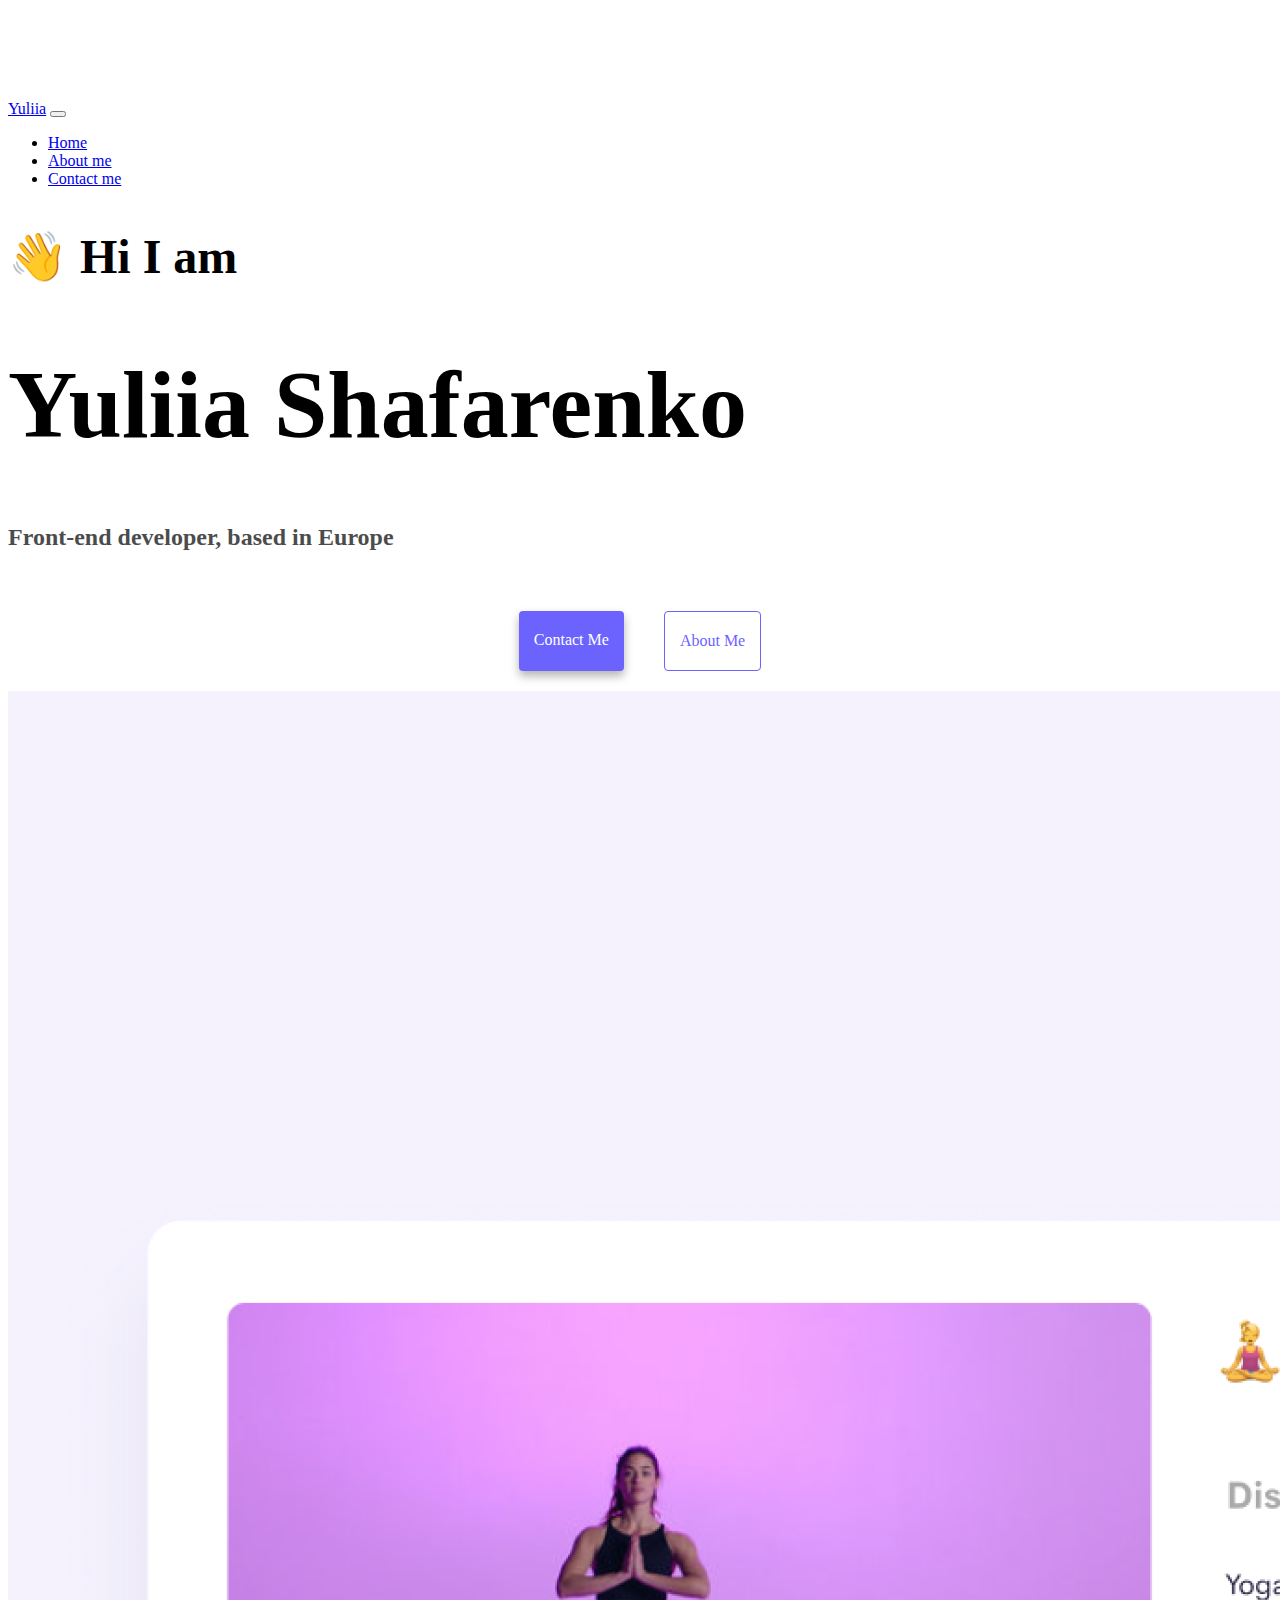
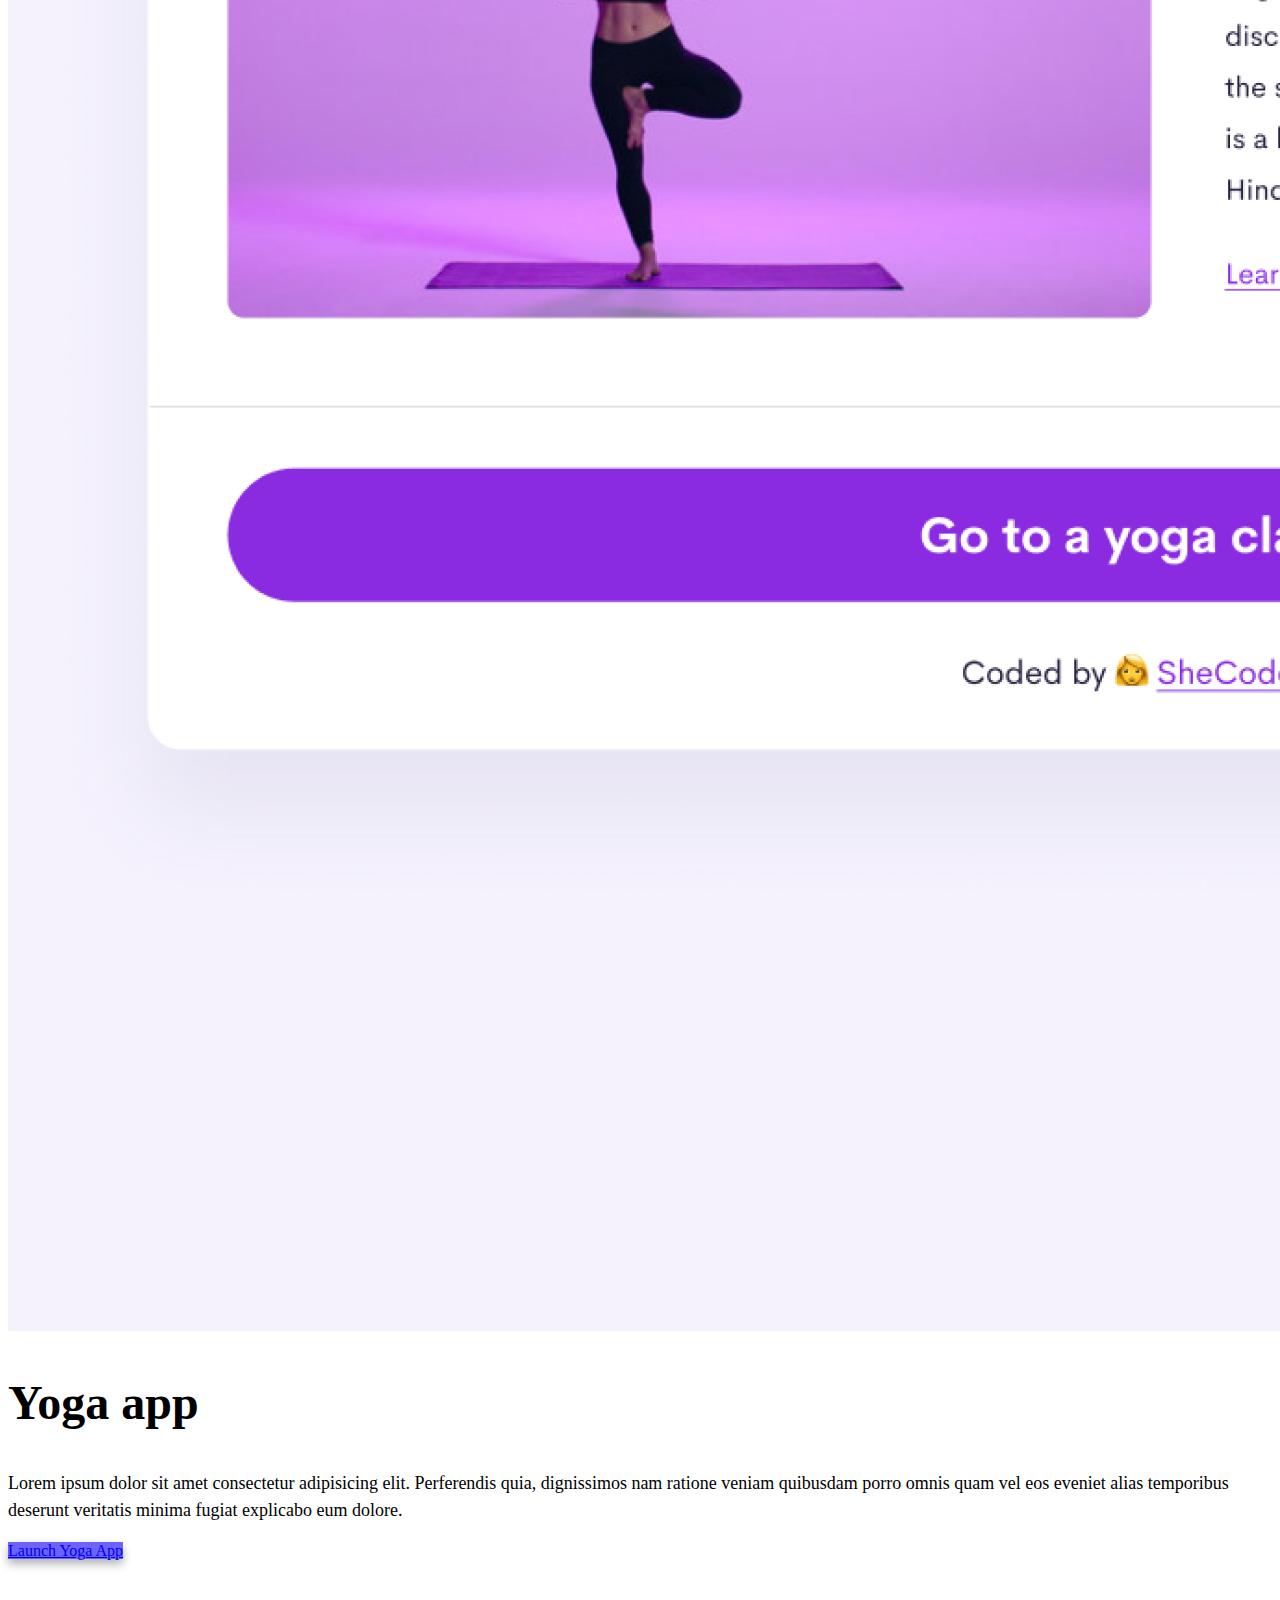
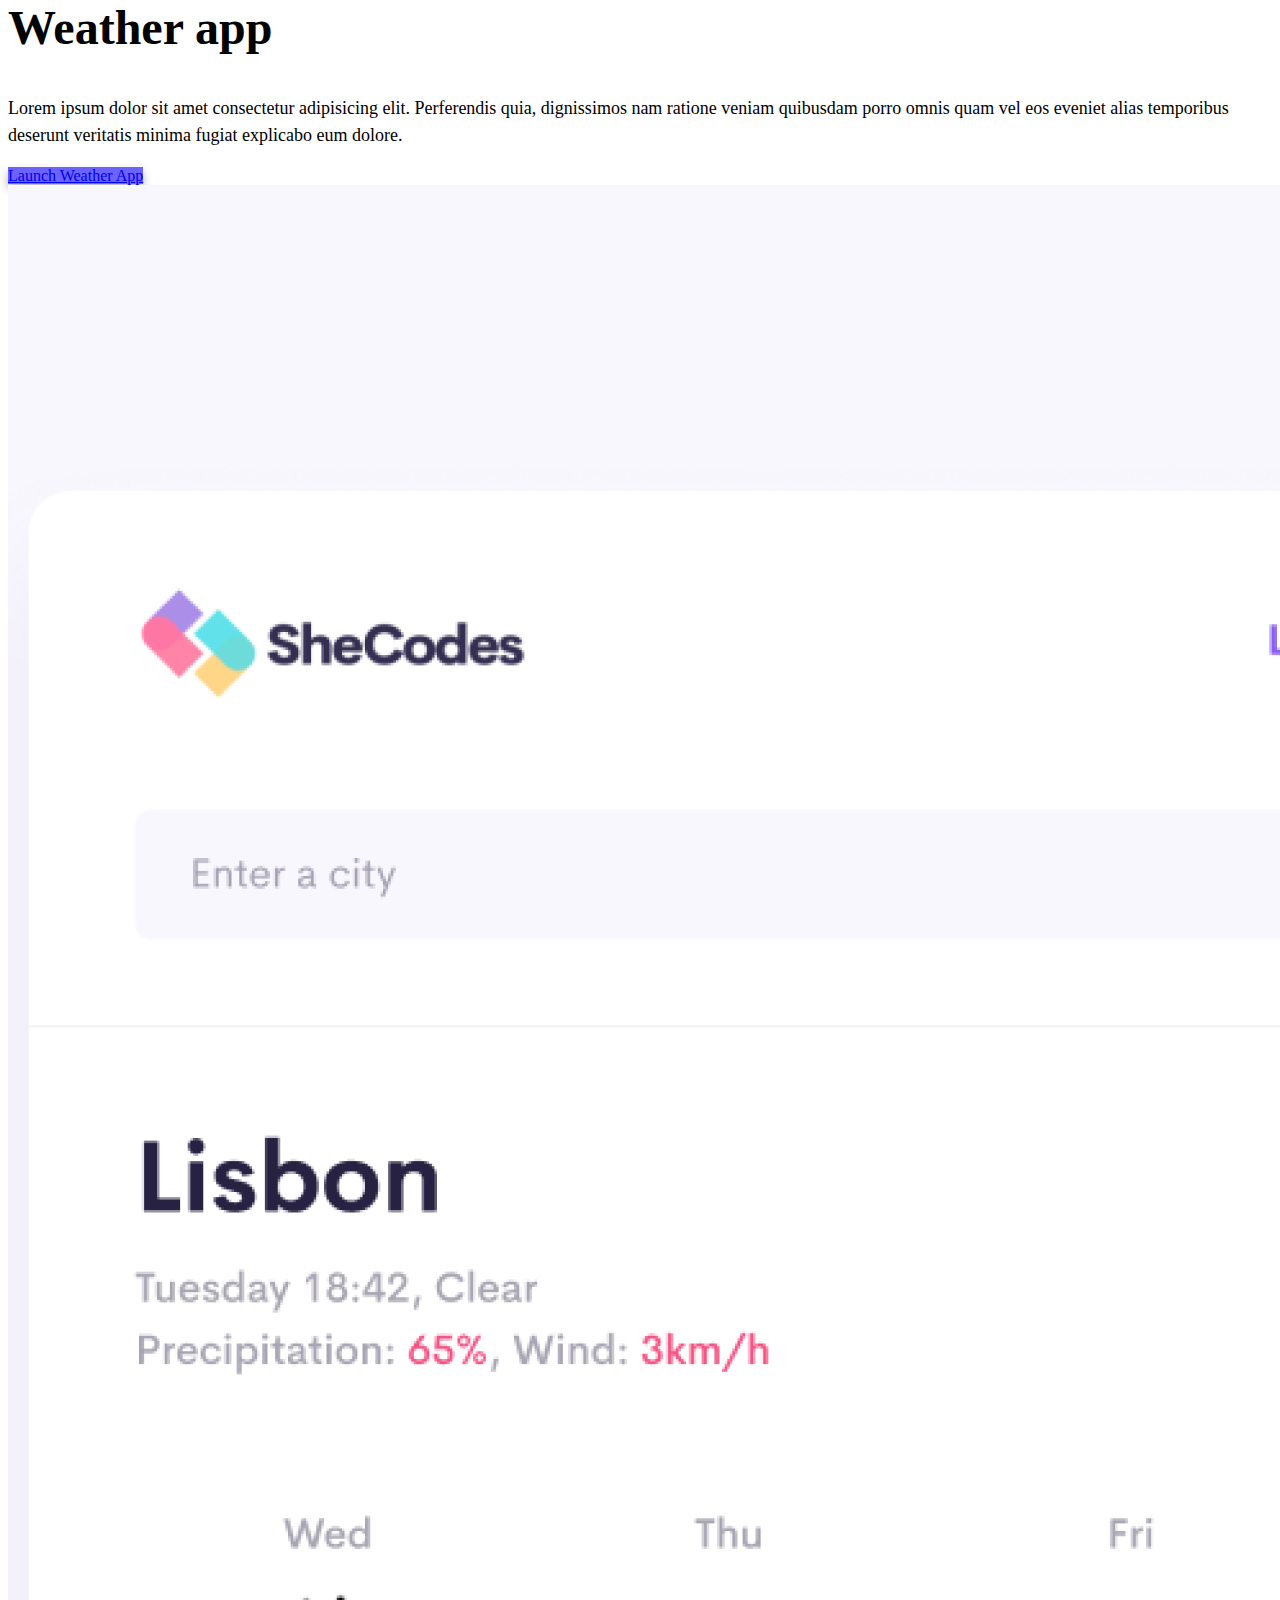
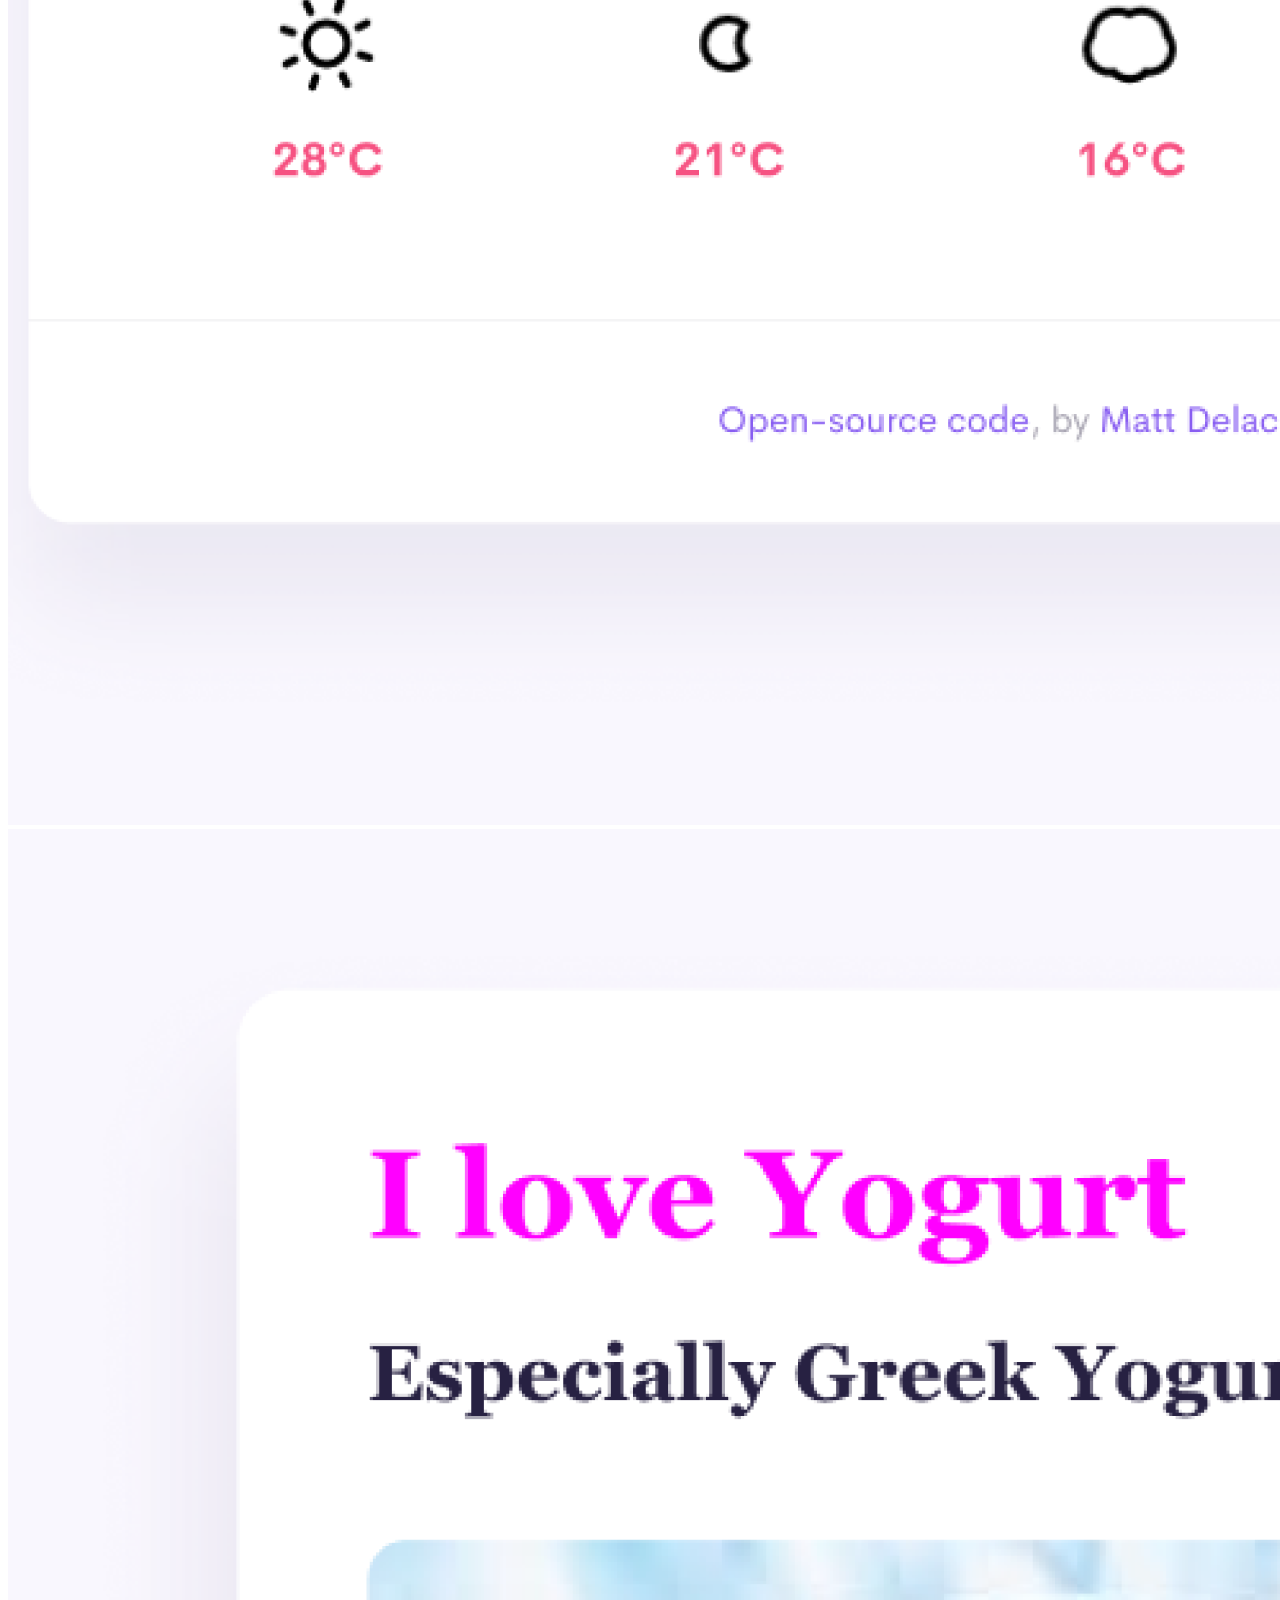
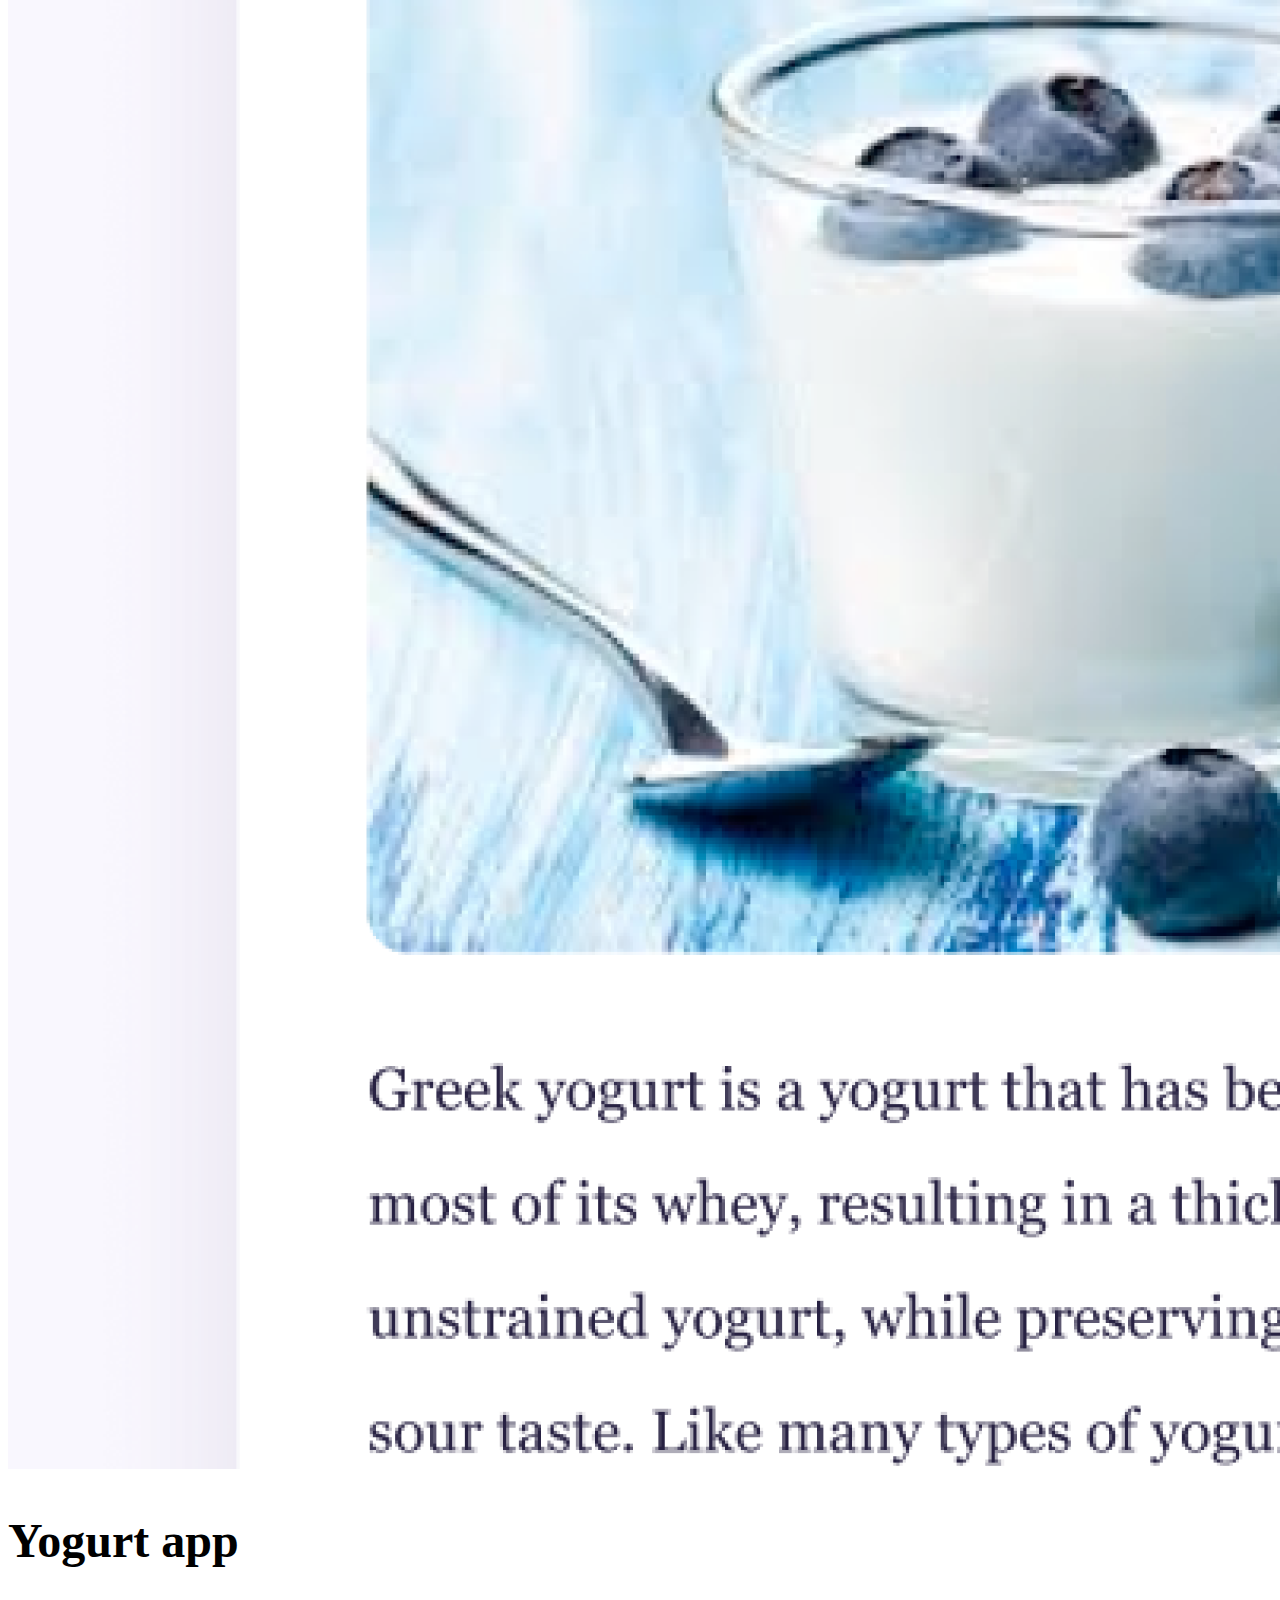
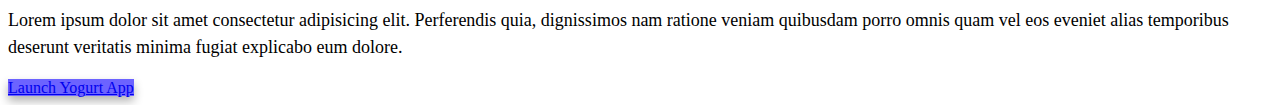
<file: index.html>
<!DOCTYPE html>
<html lang="en">
  <head>
    <meta charset="UTF-8" />
    <meta http-equiv="X-UA-Compatible" content="IE=edge" />
    <meta name="viewport" content="width=device-width, initial-scale=1.0" />
    <meta name="description" content="Front-end developer Yuliia Shafarenko living in Kyiv, Ukraine">
    <title>Front-end developer - Yuliia Shafarenko</title>
    <link
      href="https://cdn.jsdelivr.net/npm/bootstrap@5.2.0/dist/css/bootstrap.min.css"
      rel="stylesheet"
      integrity="sha384-gH2yIJqKdNHPEq0n4Mqa/HGKIhSkIHeL5AyhkYV8i59U5AR6csBvApHHNl/vI1Bx"
      crossorigin="anonymous"
    />
    <link rel="stylesheet" href="style.css" />
    <!-- JavaScript Bundle with Popper -->
    <script
      src="https://cdn.jsdelivr.net/npm/bootstrap@5.2.0/dist/js/bootstrap.bundle.min.js"
      integrity="sha384-A3rJD856KowSb7dwlZdYEkO39Gagi7vIsF0jrRAoQmDKKtQBHUuLZ9AsSv4jD4Xa"
      crossorigin="anonymous"
    ></script>
  </head>
  <body>
    <nav class="navbar navbar-expand-lg bg-light fixed-top mb-5">
      <div class="container">
        <a class="navbar-brand" href="index.html">Yuliia</a>
        <button
          class="navbar-toggler"
          type="button"
          data-bs-toggle="collapse"
          data-bs-target="#navbarNav"
          aria-controls="navbarNav"
          aria-expanded="false"
          aria-label="Toggle navigation"
        >
          <span class="navbar-toggler-icon"></span>
        </button>
        <div class="collapse navbar-collapse" id="navbarNav">
          <ul class="navbar-nav">
            <li class="nav-item">
              <a class="nav-link active" aria-current="page" href="index.html"
                >Home</a
              >
            </li>
            <li class="nav-item">
              <a class="nav-link" href="about.html">About me</a>
            </li>
            <li class="nav-item">
              <a class="nav-link" href="about.html#contact">Contact me</a>
            </li>
          </ul>
        </div>
      </div>
    </nav>
    <h2 class="text-center">👋 Hi I am</h2>
    <h1 class="text-center">Yuliia Shafarenko</h1>
    <h3 class="text-center">Front-end developer, based in Europe</h3>
    <div class="navigation-links mb-5">
      <a href="about.html#contact" class="contact-link" title="Contact me">Contact me</a>
      <a href="about.html" class="about-link" title="Examples of my projects">About me</a>
    </div>
    <div class="container">
      <div class="row">
        <div class="col-sm-6">
          <img
            src="images/yoga.png"
            alt="My yoga project"
            title="Yoga project photo"
            class="img-fluid rounded d-none d-sm-block"
          />
        </div>
        <div class="col-sm-6">
          <h2 class="mb-3">Yoga app</h2>
          <p>
            Lorem ipsum dolor sit amet consectetur adipisicing elit. Perferendis
            quia, dignissimos nam ratione veniam quibusdam porro omnis quam vel
            eos eveniet alias temporibus deserunt veritatis minima fugiat
            explicabo eum dolore.
          </p>
          <a href="#" class="btn btn-primary p-3 mb-5" id="project-button"
            >Launch yoga app</a
          >
        </div>
      </div>
    </div>
    <div class="container">
      <div class="row">
        <div class="col-sm-6">
          <h2 class="mb-3">Weather app</h2>
          <p>
            Lorem ipsum dolor sit amet consectetur adipisicing elit. Perferendis
            quia, dignissimos nam ratione veniam quibusdam porro omnis quam vel
            eos eveniet alias temporibus deserunt veritatis minima fugiat
            explicabo eum dolore.
          </p>
          <a href="#" class="btn btn-primary p-3 mb-5" id="project-button"
            >Launch weather app</a
          >
        </div>
        <div class="col-sm-6">
          <img
            src="images/weather.png"
            alt="My weather project"
            title="Weather project photo"
            class="img-fluid rounded d-none d-sm-block"
          />
        </div>
      </div>
    </div>
    <div class="container mb-5">
      <div class="row">
        <div class="col-sm-6">
          <img
            src="images/yogurt.png"
            alt="My yogurt project"
            title="Yogurt project photo"
            class="img-fluid rounded d-none d-sm-block"
          />
        </div>
        <div class="col-sm-6">
          <h2 class="mb-3">Yogurt app</h2>
          <p>
            Lorem ipsum dolor sit amet consectetur adipisicing elit. Perferendis
            quia, dignissimos nam ratione veniam quibusdam porro omnis quam vel
            eos eveniet alias temporibus deserunt veritatis minima fugiat
            explicabo eum dolore.
          </p>
          <a href="#" class="btn btn-primary p-3 mb-5" id="project-button"
            >Launch yogurt app</a
          >
        </div>
      </div>
    </div>
  </body>
</html>
</file>
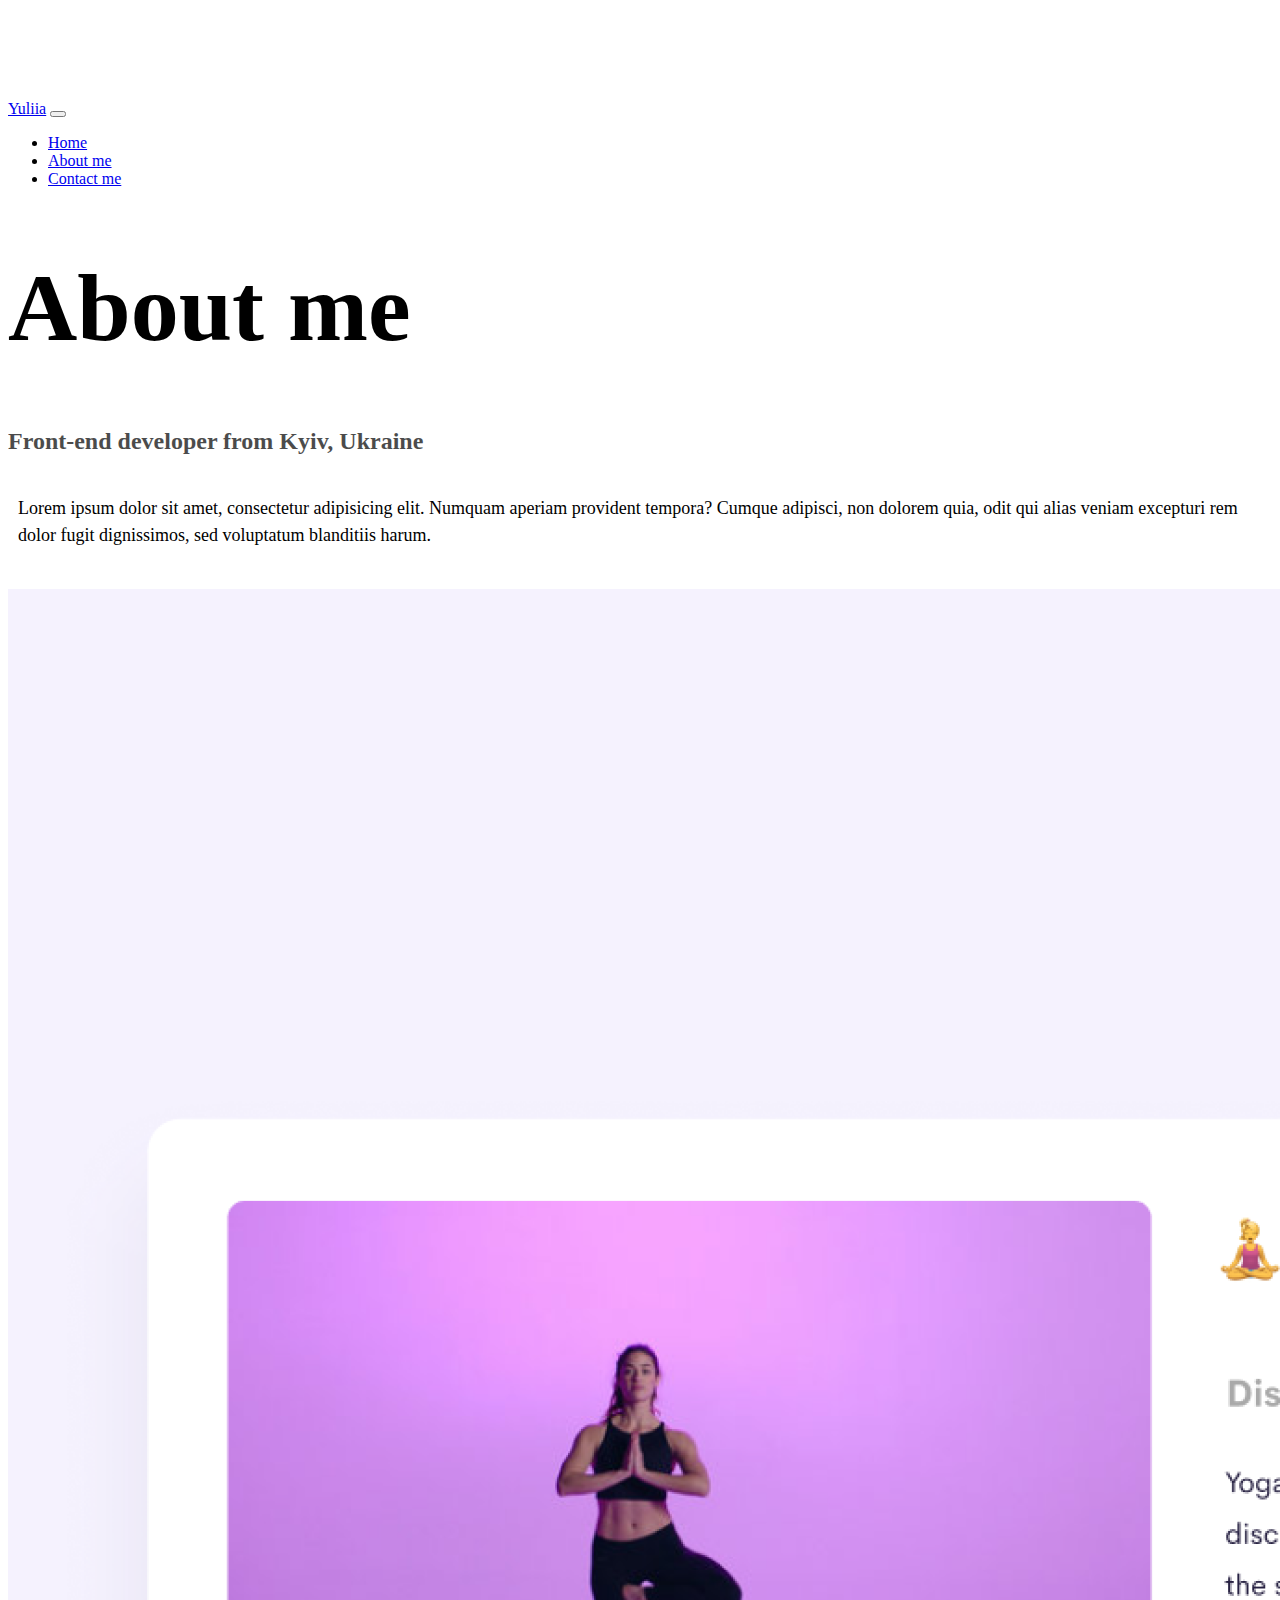
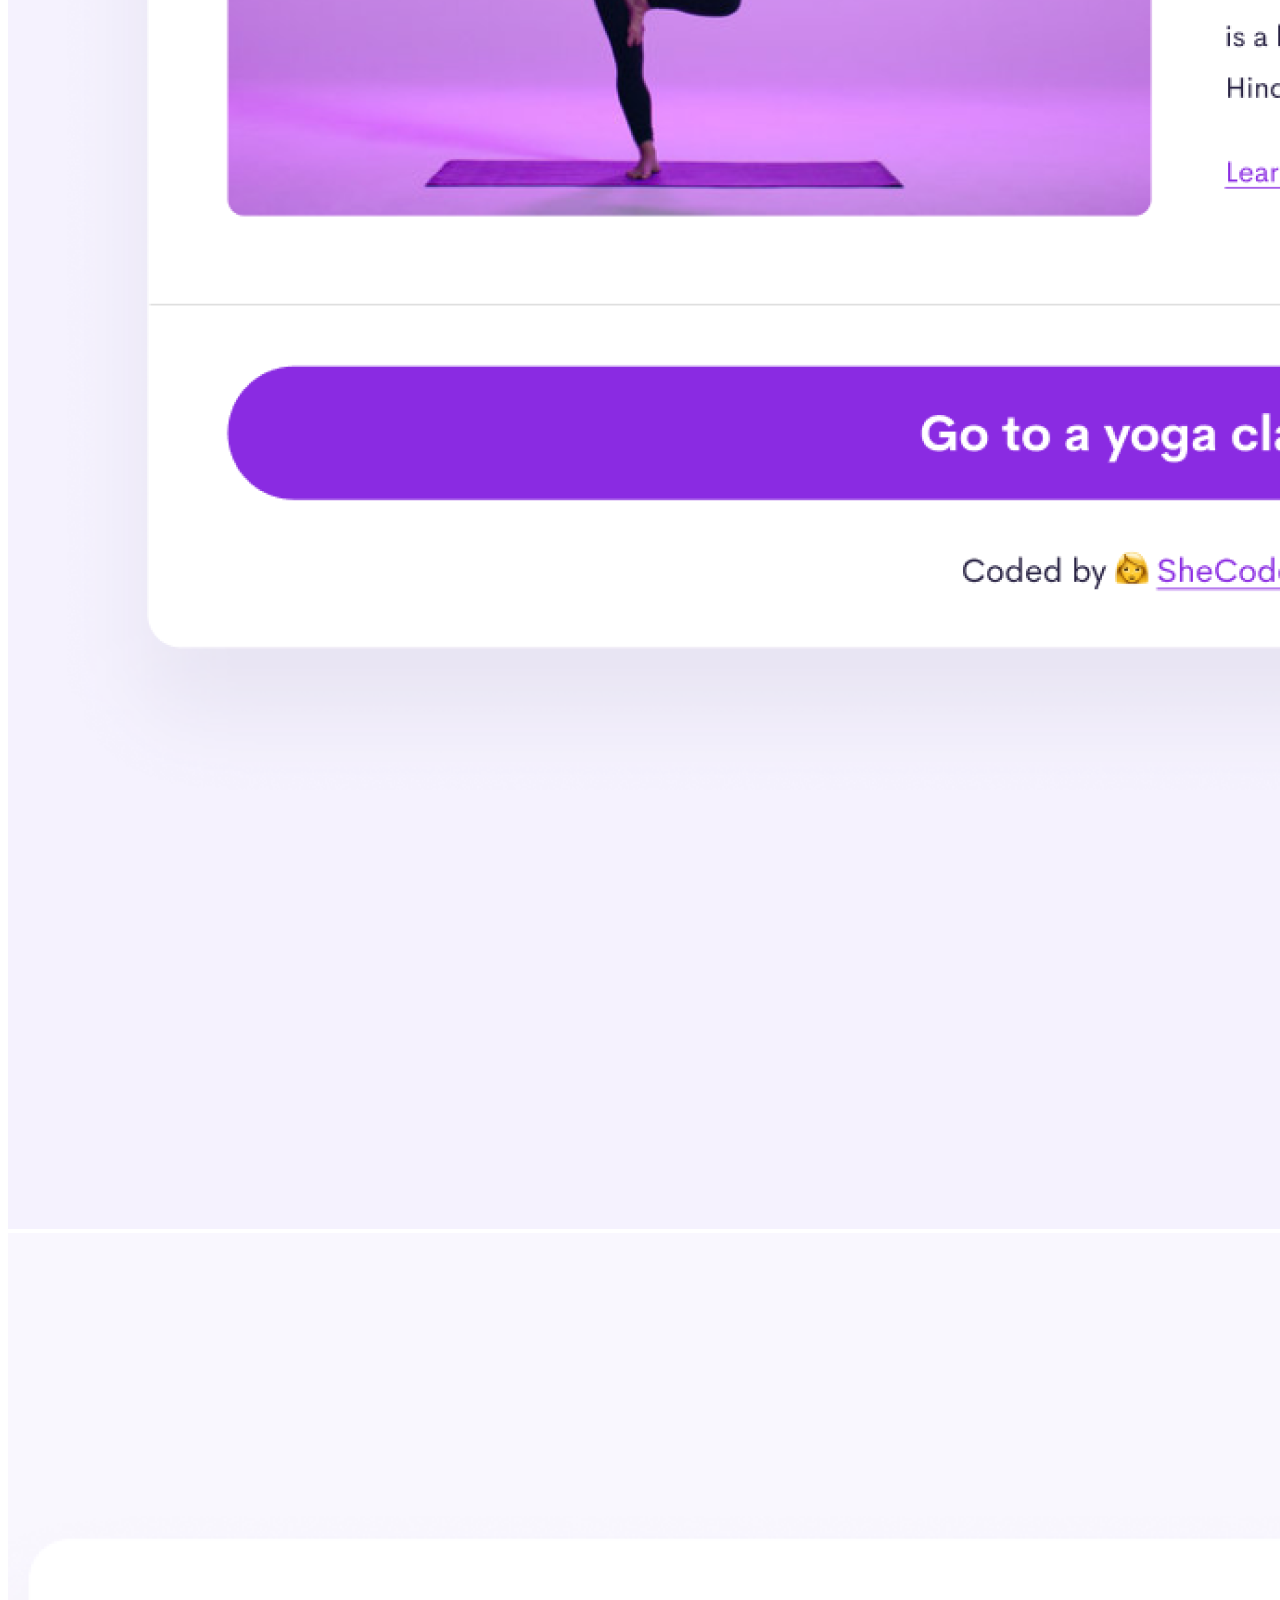
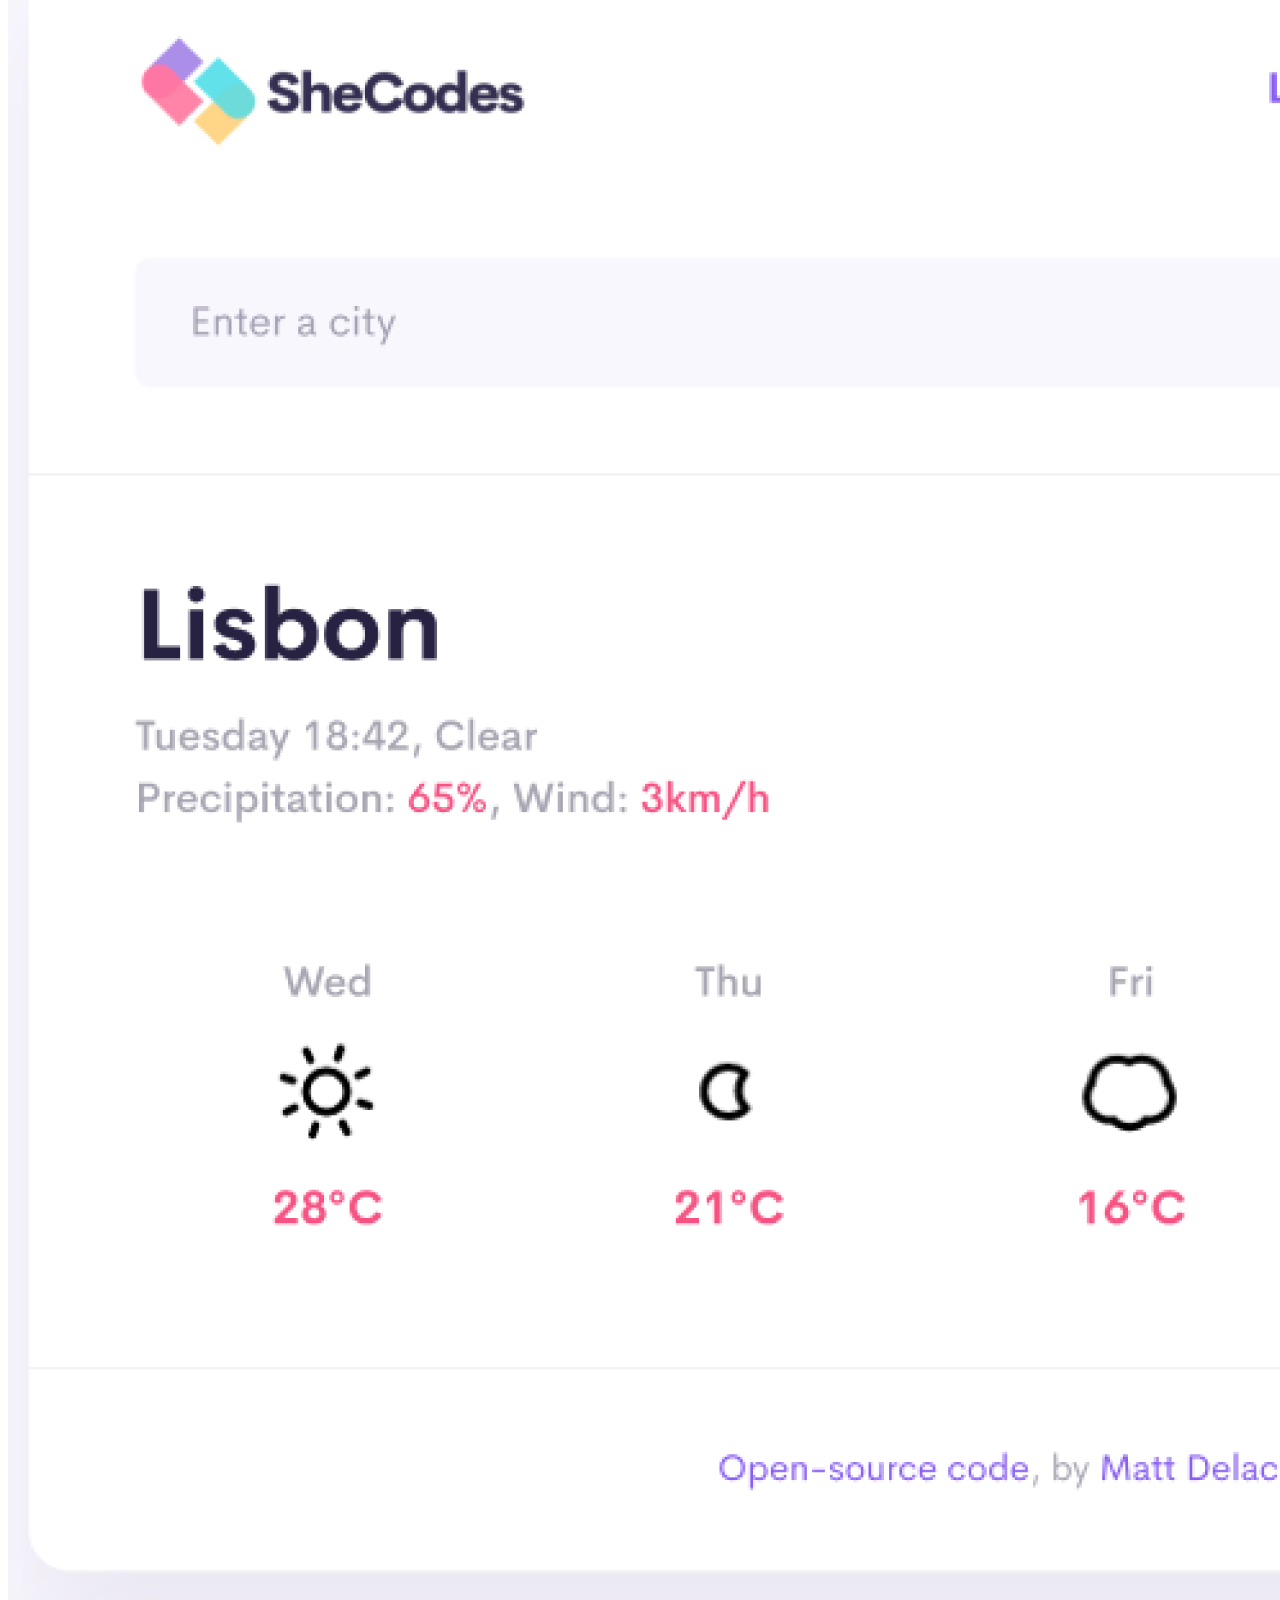
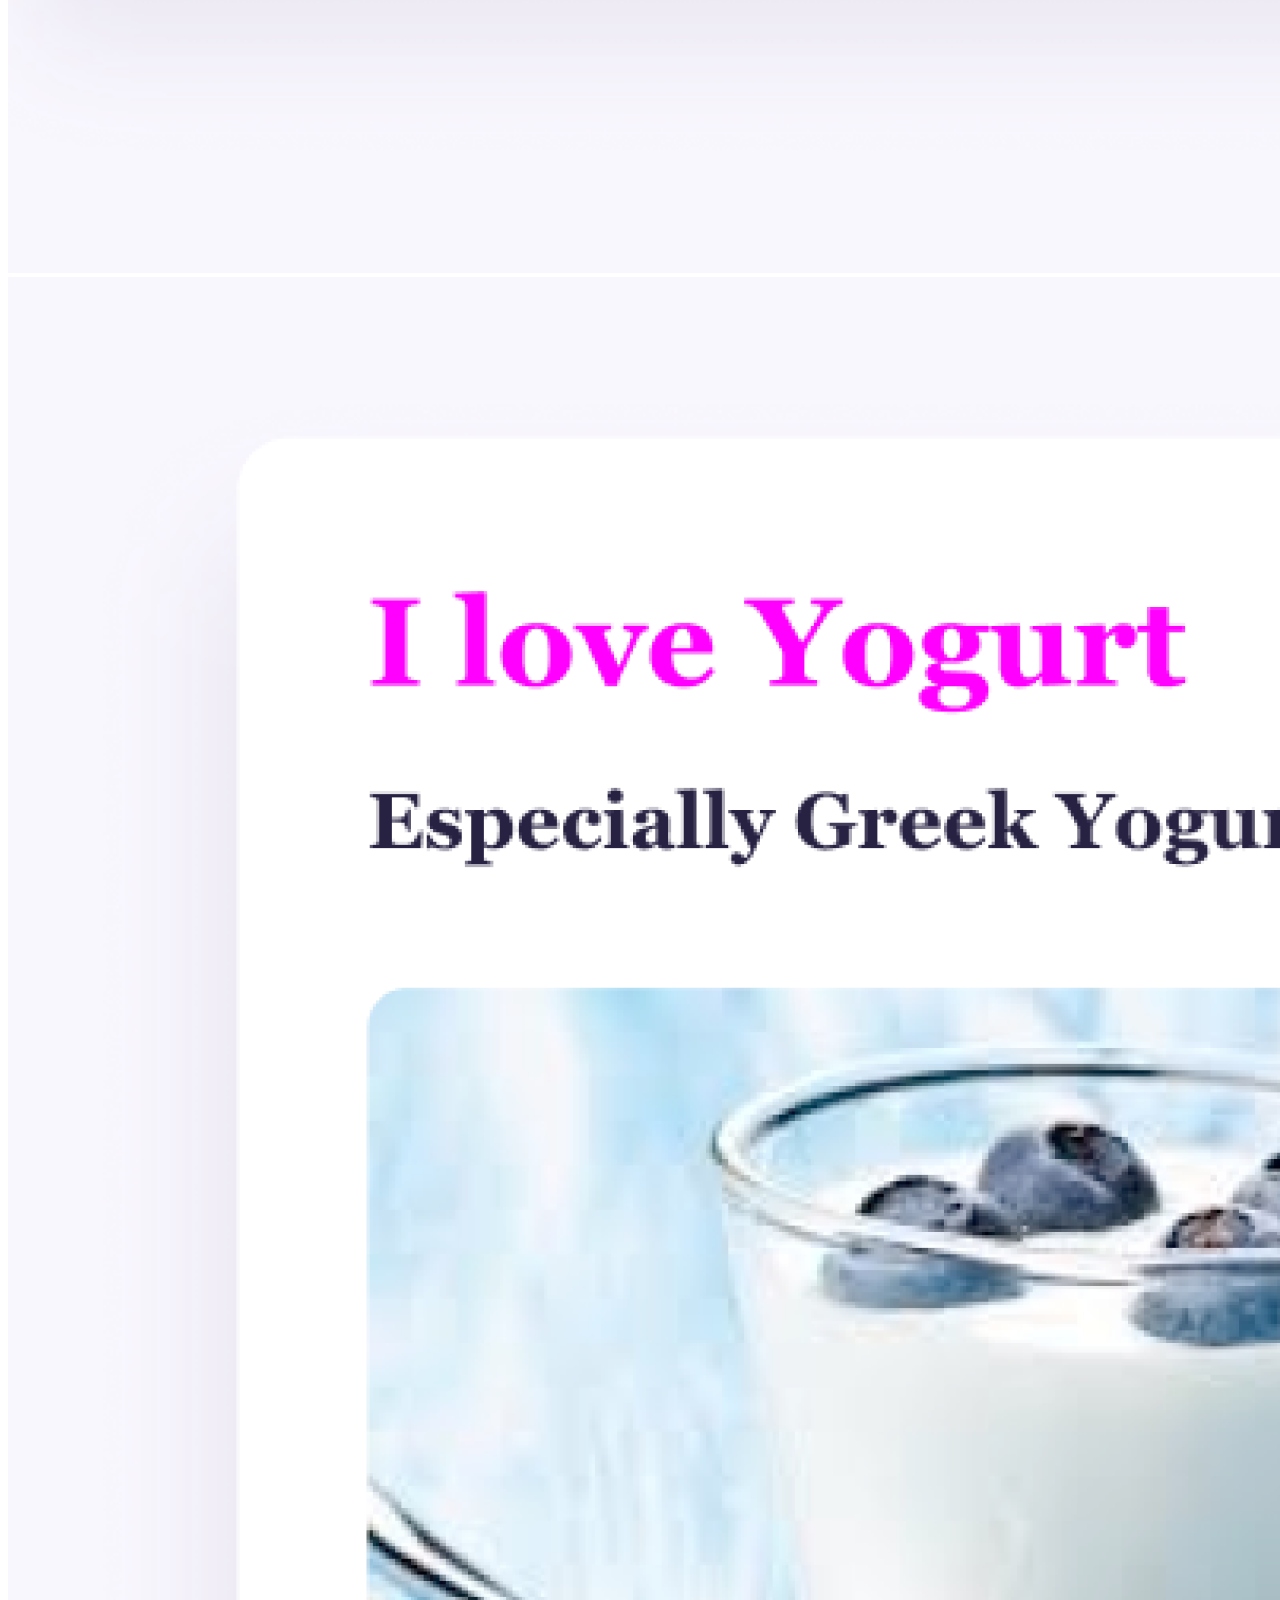
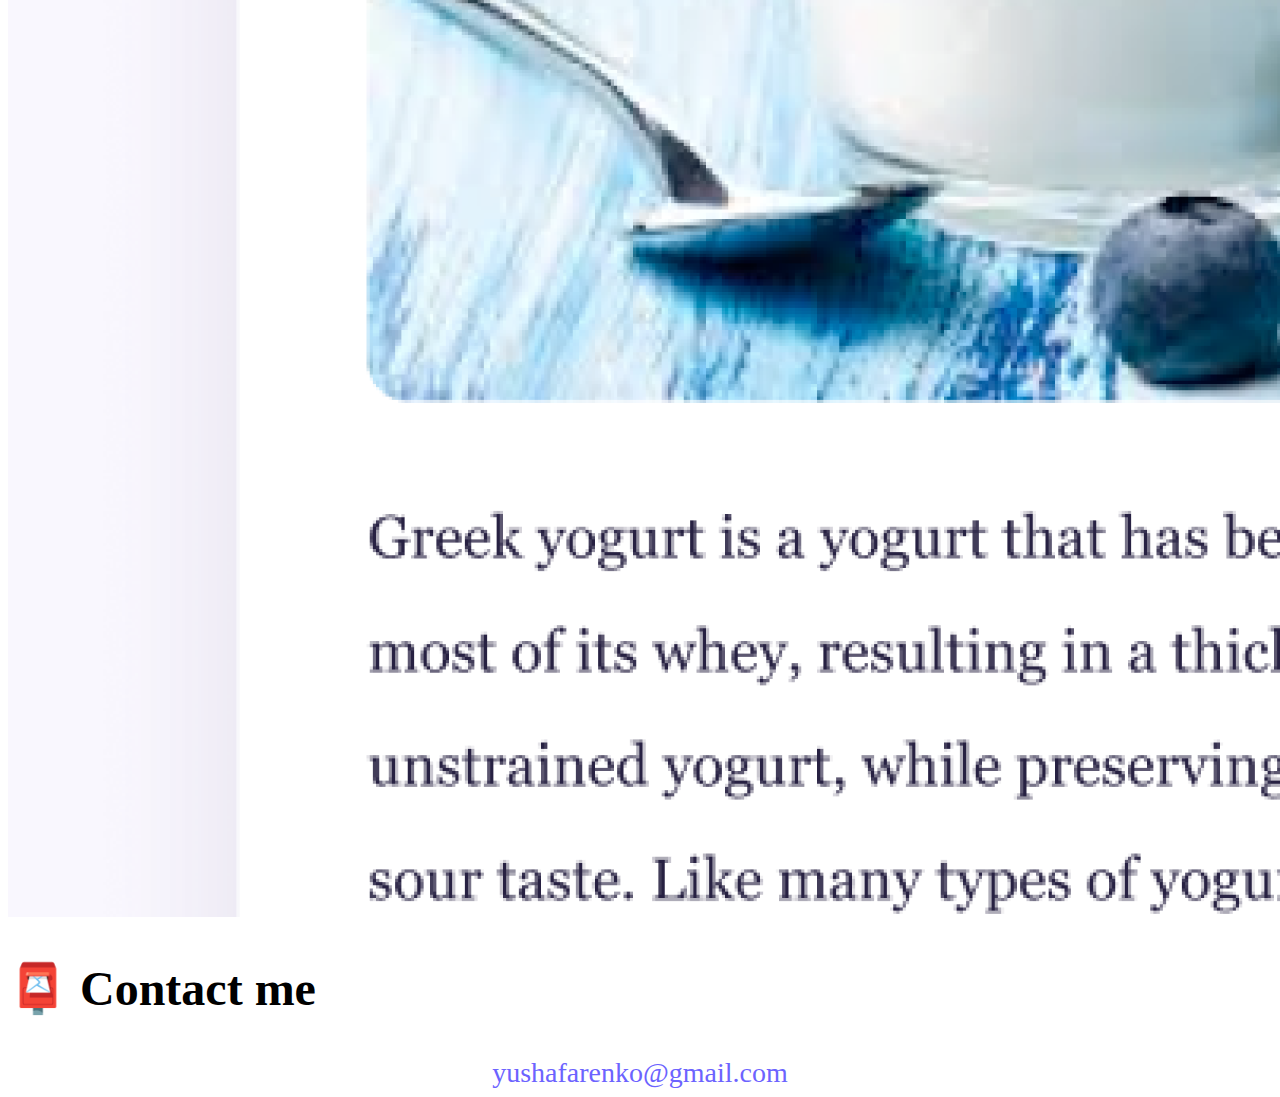
<file: about.html>
<!DOCTYPE html>
<html lang="en">
  <head>
    <meta charset="UTF-8" />
    <meta http-equiv="X-UA-Compatible" content="IE=edge" />
    <meta name="viewport" content="width=device-width, initial-scale=1.0" />
    <meta name="description" content="About front-end developer Yuliia Shafarenko living in Kyiv, Ukraine">
    <link
      href="https://cdn.jsdelivr.net/npm/bootstrap@5.2.0/dist/css/bootstrap.min.css"
      rel="stylesheet"
      integrity="sha384-gH2yIJqKdNHPEq0n4Mqa/HGKIhSkIHeL5AyhkYV8i59U5AR6csBvApHHNl/vI1Bx"
      crossorigin="anonymous"
    />
    <link rel="stylesheet" href="style.css" />
    <script
      src="https://cdn.jsdelivr.net/npm/bootstrap@5.2.0/dist/js/bootstrap.bundle.min.js"
      integrity="sha384-A3rJD856KowSb7dwlZdYEkO39Gagi7vIsF0jrRAoQmDKKtQBHUuLZ9AsSv4jD4Xa"
      crossorigin="anonymous"
    ></script>
    <title>About Yuliia Shafarenko - front-end developer from Kyiv, Ukraine</title>
  </head>
  <body>
    <nav class="navbar navbar-expand-lg bg-light fixed-top mb-5">
      <div class="container">
        <a class="navbar-brand" href="index.html" title="Back to homepage">Yuliia</a>
        <button
          class="navbar-toggler"
          type="button"
          data-bs-toggle="collapse"
          data-bs-target="#navbarNav"
          aria-controls="navbarNav"
          aria-expanded="false"
          aria-label="Toggle navigation"
        >
          <span class="navbar-toggler-icon"></span>
        </button>
        <div class="collapse navbar-collapse" id="navbarNav">
          <ul class="navbar-nav">
            <li class="nav-item">
              <a class="nav-link" aria-current="page" href="index.html">Home</a>
            </li>
            <li class="nav-item">
              <a class="nav-link active" href="about.html">About me</a>
            </li>
            <li class="nav-item">
              <a class="nav-link" href="about.html#contact">Contact me</a>
            </li>
          </ul>
        </div>
      </div>
    </nav>
    <h1 class="text-center">About me</h1>
    <h3 class="text-center">Front-end developer from Kyiv, Ukraine</h3>
    <div class="about-paragraphs">
      <p class="bg-body text-center">
        Lorem ipsum dolor sit amet, consectetur adipisicing elit. Numquam
        aperiam provident tempora? Cumque adipisci, non dolorem quia, odit qui
        alias veniam excepturi rem dolor fugit dignissimos, sed voluptatum
        blanditiis harum.
      </p>
    </div>
    <div class="container">
      <div class="row">
        <div class="col-md-4">
          <img src="images/yoga.png" 
          alt="Yoga project photo" 
          title="Yoga project photo" 
          class="img-fluid rounded p-2 mb-4 shadow" />
        </div>
        <div class="col-md-4">
          <img src="images/weather.png" 
          alt="Weather project photo" 
          title="Weather project photo" 
          class="img-fluid rounded p-2 mb-4 shadow" />
        </div>
        <div class="col-md-4 mb-5">
          <img src="images/yogurt.png" 
          alt="Yogurt project photo" 
          title="Yogurt project photo" 
          class="img-fluid rounded p-2 mb-4 shadow" />
        </div>
      </div>
    </div>
    <div id="contact">
      <h2 class="text-center">📮 Contact me</h2>
      <a href="mailto:yushafarenko@gmail.com" class="email-link mb-5">
        yushafarenko@gmail.com
      </a>
    </div>
  </body>
</html>
</file>
<file: style.css>
:root {
    --primary-color: #6c63ff;
    --secondary-color: #f5f2fe;
    --box-shadow: 0 5px 10px rgba(0, 0, 0, 0.3);
  }
  
  body {
    margin-top: 100px;
  }
  
  h1 {
    font-size: 96px;
  }
  
  h2 {
    font-size: 48px;
  }
  
  h3 {
    font-size: 24px;
    opacity: 0.7;
  }
  
  p {
    font-size: 18px;
    line-height: 1.5;
  }
  
  .navigation-links {
    display: flex;
    margin-top: 40px;
    justify-content: center;
  }
  
  .navigation-links a {
    margin: 20px;
    border-radius: 4px;
    padding: 20px 15px;
    text-decoration: none;
    text-transform: capitalize;
  }
  
  .contact-link {
    background: var(--primary-color);
    box-shadow: var(--box-shadow);
    color: white;
  }
  
  .about-link {
    color: var(--primary-color);
    border: 1px solid var(--primary-color);
  }
  
  .about-paragraphs {
    display: flex;
    margin: 30px 0;
  }
  
  .about-paragraphs p {
    margin: 10px;
  }
  
  .email-link {
    display: flex;
    justify-content: center;
    color: var(--primary-color);
    font-size: 28px;
    text-decoration: none;
  }
  
  .email-link:hover {
    text-decoration: underline;
  }
  
  #project-button {
    background-color: var(--primary-color);
    box-shadow: var(--box-shadow);
    text-transform: capitalize;
  }
  
  @media (max-width: 600px) {
    h1 {
    font-size: 40px;
    text-align: center;
    }
    
    h2 {
      font-size: 30px;
      text-align: center;   
     }
     
     #project-button {
      display: block;
      margin: 0 auto;  
      text-align: center;
    }
    
    p {
      text-align: center;
    }
  }
</file>
